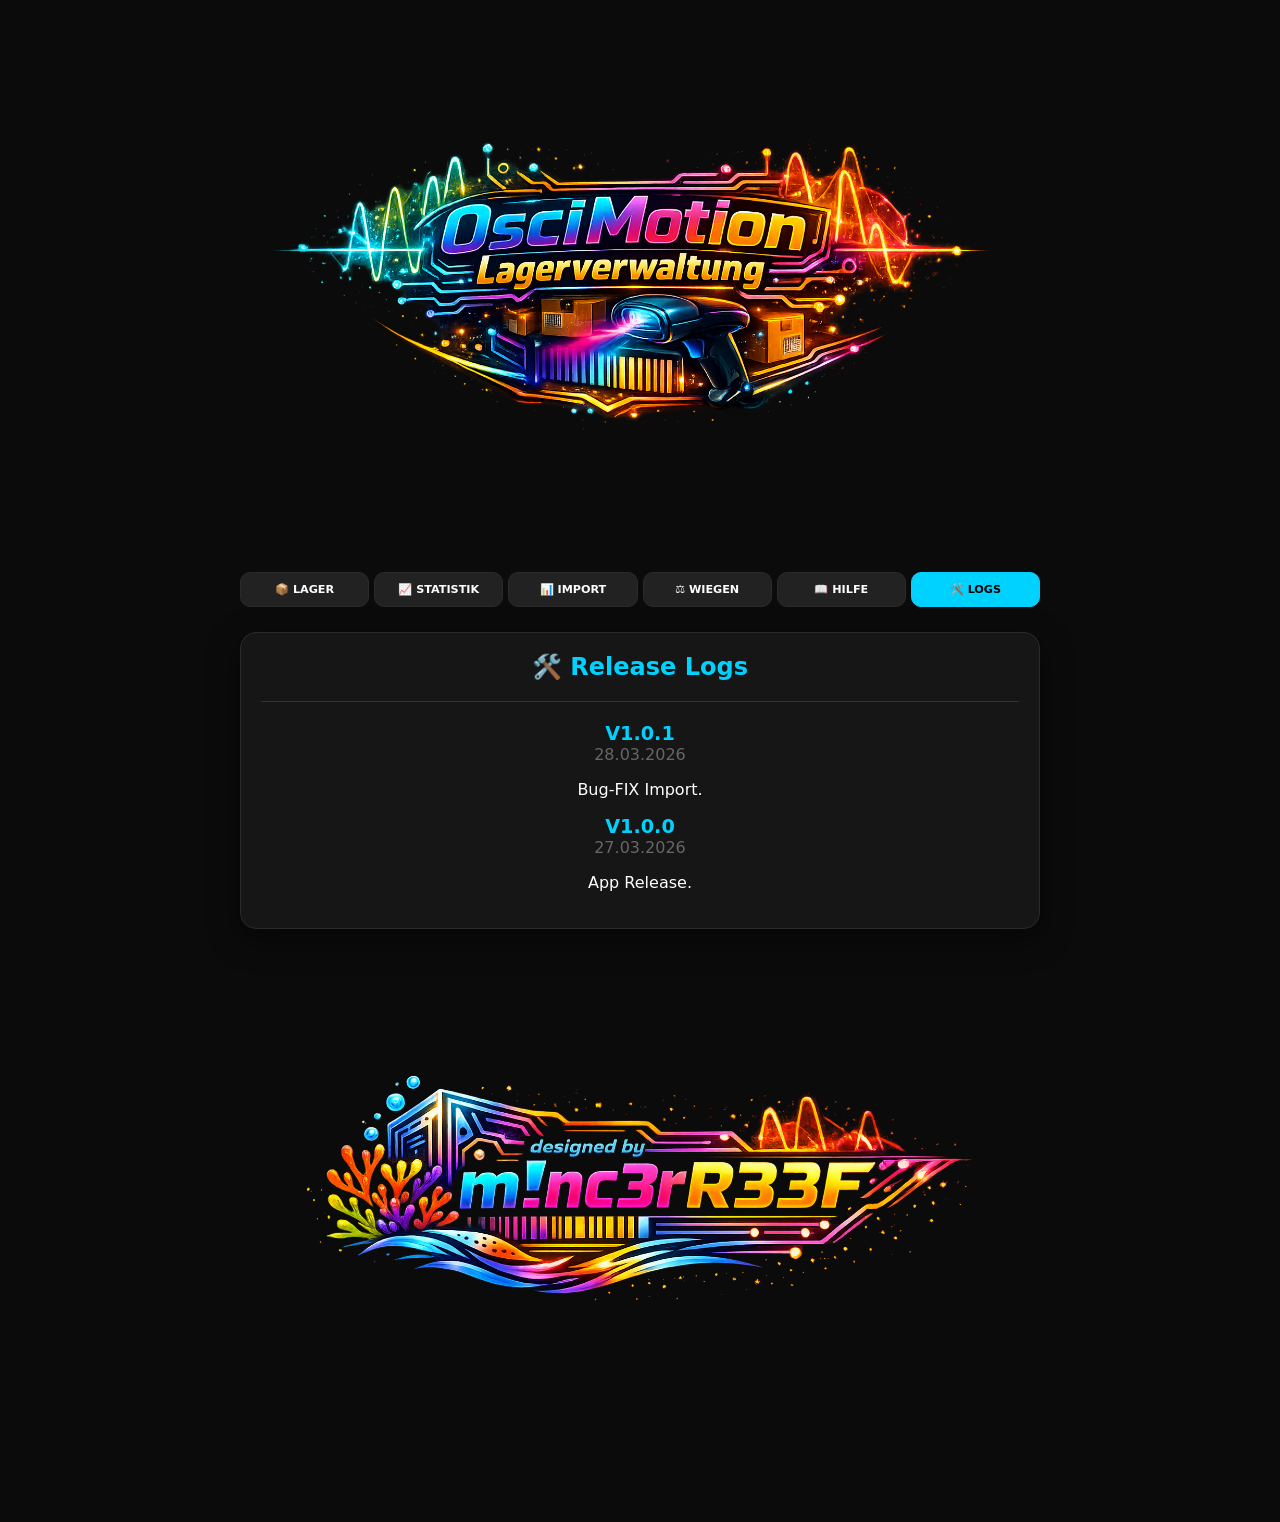
<file: osci_motion_lager/changelog.html>
<!DOCTYPE html>
<html lang="de">
<head>
    <meta charset="UTF-8">
    <title>Changelog - Osci Lager</title>
    <link rel="stylesheet" href="style.css">
</head>
<body>
<div class="app-container">
    <div class="header-container"><img src="header.png" class="banner-img"></div>
    <nav class="top-nav">
        <a href="index.html" class="nav-link">📦 Lager</a>
        <a href="stats.html" class="nav-link">📈 Statistik</a>
        <a href="import.html" class="nav-link">📊 Import</a>
        <a href="measuring.html" class="nav-link">⚖️ Wiegen</a>
        <a href="handbuch.html" class="nav-link">📖 Hilfe</a>
        <a href="changelog.html" class="nav-link active">🛠️ Logs</a>
    </nav>
    <div class="cat-card" style="padding:20px; text-align:center;">
        <h2 style="color:var(--primary); margin:0;">🛠️ Release Logs</h2>
        <div style="border-top:1px solid #333; margin-top:20px; padding-top:20px;">
            <span style="font-weight:bold; font-size:1.2rem; color:var(--primary);">V1.0.1</span><br>
            <span style="color:#666;">28.03.2026</span>
            <p>Bug-FIX Import.</p>
            <span style="font-weight:bold; font-size:1.2rem; color:var(--primary);">V1.0.0</span><br>
            <span style="color:#666;">27.03.2026</span>
            <p>App Release.</p>
        </div>
    </div>
    <div class="footer-container"><img src="footer.png" class="footer-img"></div>
</div>
</body>
</html>
</file>
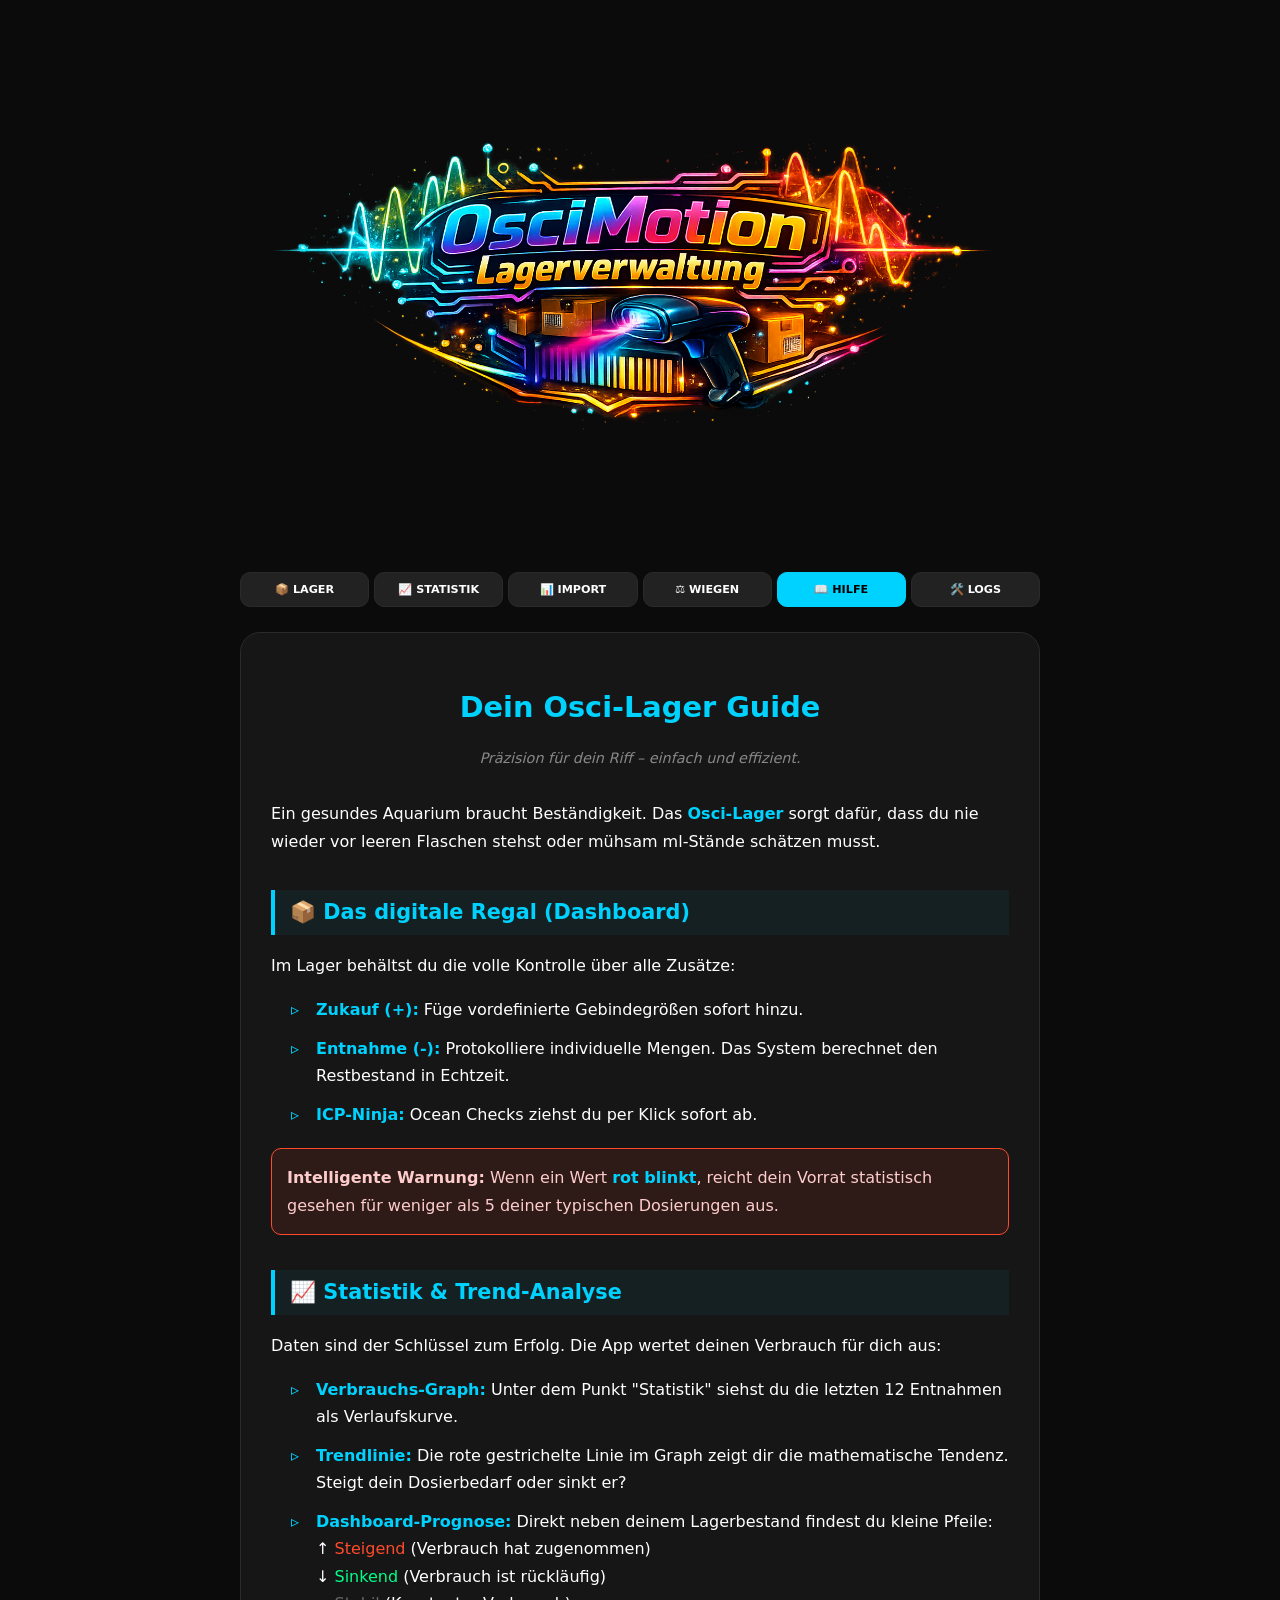
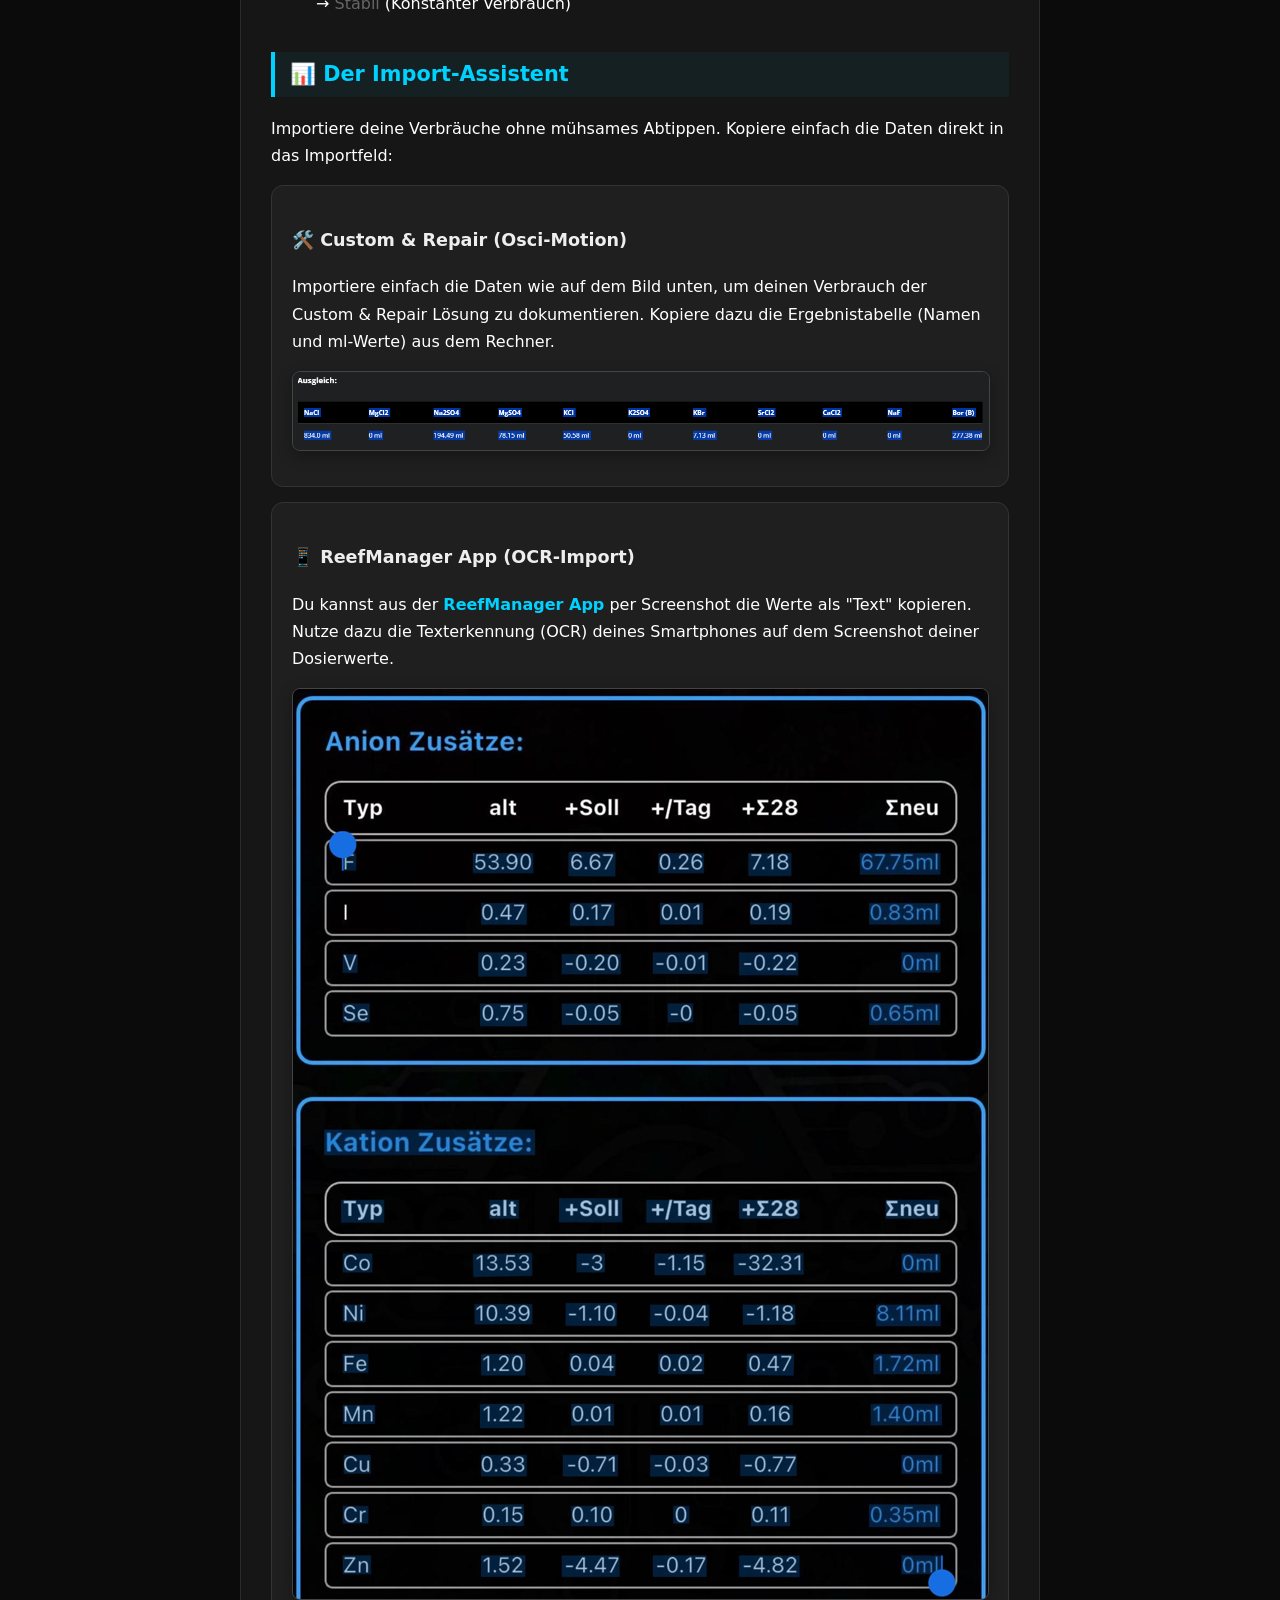
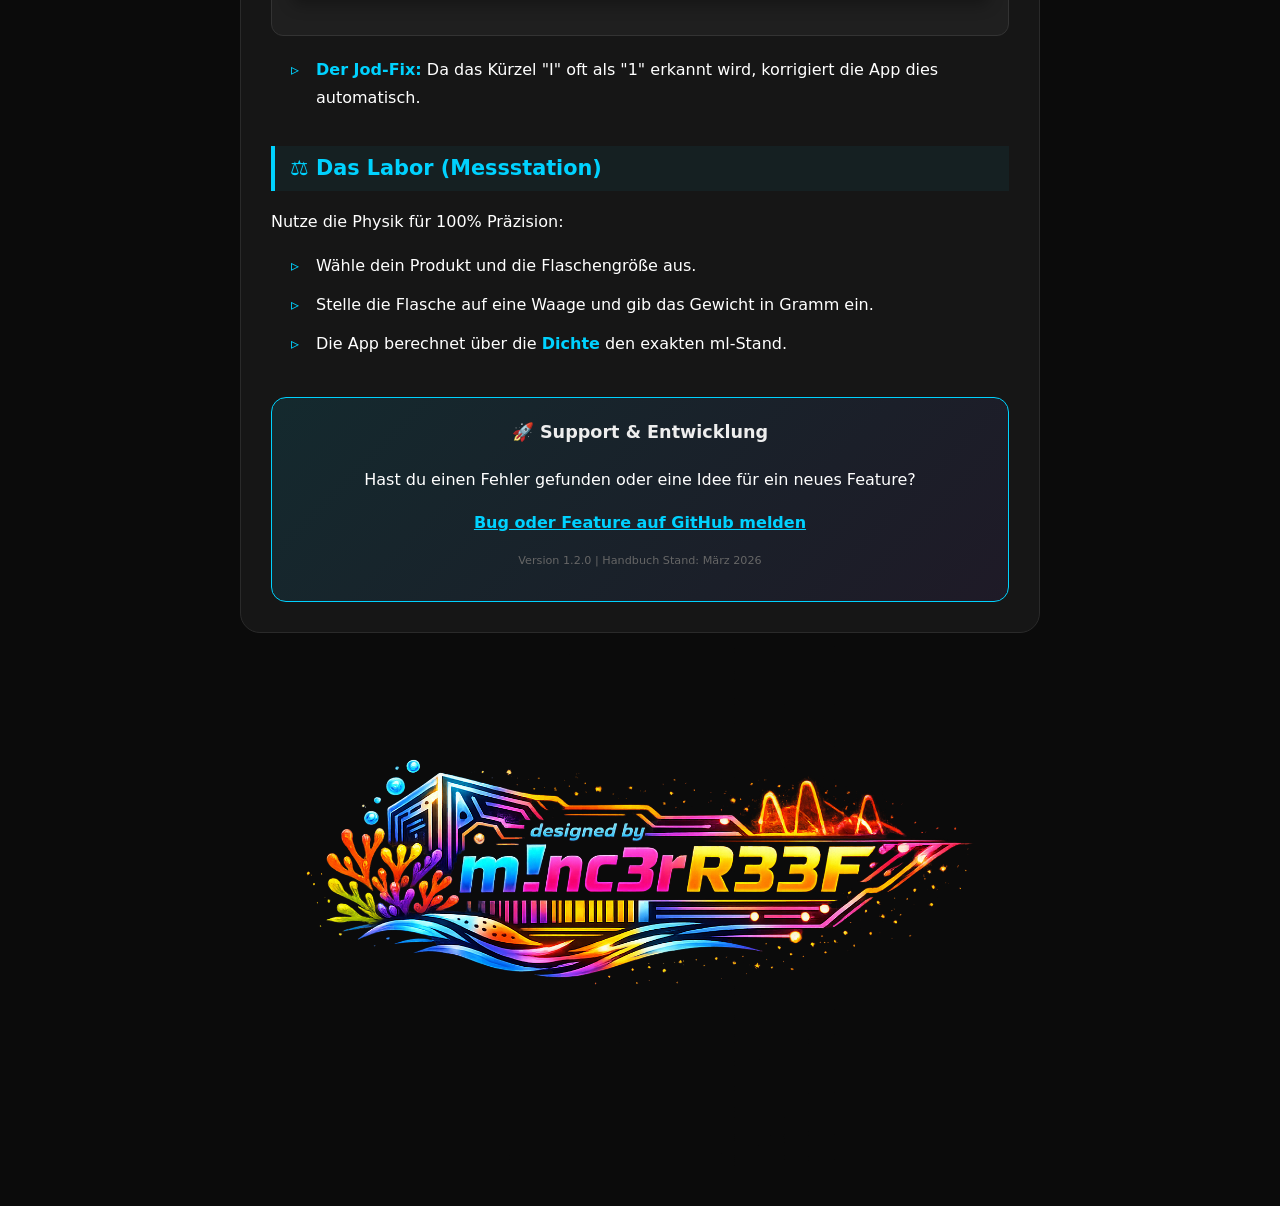
<file: osci_motion_lager/handbuch.html>
<!DOCTYPE html>
<html lang="de">
<head>
    <meta charset="UTF-8">
    <title>Handbuch - Osci-Lager Guide</title>
    <link rel="stylesheet" href="style.css">
    <style>
        /* Spezifische Handbuch-Styles */
        .manual-card { background: var(--card); padding: 30px; border-radius: 20px; width: 100%; max-width: 800px; border: 1px solid #2a2a2a; margin-top: 10px; line-height: 1.7; box-sizing: border-box; }
        h1 { color: var(--primary); font-size: 1.8rem; margin-bottom: 5px; text-align: center; }
        .subtitle { text-align: center; color: #888; margin-bottom: 30px; font-style: italic; font-size: 0.9rem; }
        h2 { color: var(--primary); border-left: 4px solid var(--primary); padding-left: 15px; margin-top: 35px; font-size: 1.3rem; background: rgba(0, 210, 255, 0.05); padding-top: 5px; padding-bottom: 5px; }
        h3 { color: #eee; margin-top: 20px; font-size: 1.1rem; }
        ul { padding-left: 20px; list-style-type: none; }
        li { margin-bottom: 12px; position: relative; padding-left: 25px; }
        li::before { content: '▹'; position: absolute; left: 0; color: var(--primary); font-weight: bold; }
        .hl { color: var(--primary); font-weight: bold; }
        
        .warn-box { background: rgba(255, 75, 43, 0.1); border: 1px solid #ff4b2b; padding: 15px; border-radius: 10px; color: #ffcccc; margin: 20px 0; }
        
        .feature-item { background: #1f1f1f; padding: 20px; border-radius: 12px; border: 1px solid #333; margin-top: 15px; overflow: hidden; box-sizing: border-box; }
        .feature-item img { 
            max-width: 100%; 
            height: auto; 
            display: block; 
            border-radius: 8px; 
            border: 1px solid #444; 
            margin: 15px 0;
            box-shadow: 0 5px 15px rgba(0,0,0,0.3);
        }

        .bug-section { background: linear-gradient(135deg, rgba(0, 210, 255, 0.1), rgba(103, 58, 183, 0.1)); border: 1px solid var(--primary); padding: 20px; border-radius: 15px; margin-top: 40px; text-align: center; }
    </style>
</head>
<body>
<div class="app-container">
    <div class="header-container"><img src="header.png" class="banner-img"></div>
    
    <!-- EINHEITLICHE NAVIGATION -->
    <nav class="top-nav">
        <a href="index.html" class="nav-link">📦 Lager</a>
        <a href="stats.html" class="nav-link">📈 Statistik</a>
        <a href="import.html" class="nav-link">📊 Import</a>
        <a href="measuring.html" class="nav-link">⚖️ Wiegen</a>
        <a href="handbuch.html" class="nav-link active">📖 Hilfe</a>
        <a href="changelog.html" class="nav-link">🛠️ Logs</a>
    </nav>

    <div class="manual-card">
        <h1>Dein Osci-Lager Guide</h1>
        <p class="subtitle">Präzision für dein Riff – einfach und effizient.</p>

        <p>Ein gesundes Aquarium braucht Beständigkeit. Das <span class="hl">Osci-Lager</span> sorgt dafür, dass du nie wieder vor leeren Flaschen stehst oder mühsam ml-Stände schätzen musst.</p>

        <h2>📦 Das digitale Regal (Dashboard)</h2>
        <p>Im Lager behältst du die volle Kontrolle über alle Zusätze:</p>
        <ul>
            <li><span class="hl">Zukauf (+):</span> Füge vordefinierte Gebindegrößen sofort hinzu.</li>
            <li><span class="hl">Entnahme (-):</span> Protokolliere individuelle Mengen. Das System berechnet den Restbestand in Echtzeit.</li>
            <li><span class="hl">ICP-Ninja:</span> Ocean Checks ziehst du per Klick sofort ab.</li>
        </ul>

        <div class="warn-box">
            <strong>Intelligente Warnung:</strong> Wenn ein Wert <span class="hl">rot blinkt</span>, reicht dein Vorrat statistisch gesehen für weniger als 5 deiner typischen Dosierungen aus.
        </div>

        <h2>📈 Statistik & Trend-Analyse</h2>
        <p>Daten sind der Schlüssel zum Erfolg. Die App wertet deinen Verbrauch für dich aus:</p>
        <ul>
            <li><span class="hl">Verbrauchs-Graph:</span> Unter dem Punkt "Statistik" siehst du die letzten 12 Entnahmen als Verlaufskurve.</li>
            <li><span class="hl">Trendlinie:</span> Die rote gestrichelte Linie im Graph zeigt dir die mathematische Tendenz. Steigt dein Dosierbedarf oder sinkt er?</li>
            <li><span class="hl">Dashboard-Prognose:</span> Direkt neben deinem Lagerbestand findest du kleine Pfeile:
                <br>↑ <span style="color:var(--danger)">Steigend</span> (Verbrauch hat zugenommen)
                <br>↓ <span style="color:var(--success)">Sinkend</span> (Verbrauch ist rückläufig)
                <br>→ <span style="color:#666">Stabil</span> (Konstanter Verbrauch)
            </li>
        </ul>

        <h2>📊 Der Import-Assistent</h2>
        <p>Importiere deine Verbräuche ohne mühsames Abtippen. Kopiere einfach die Daten direkt in das Importfeld:</p>
        
        <div class="feature-item">
            <h3>🛠️ Custom & Repair (Osci-Motion)</h3>
            <p>Importiere einfach die Daten wie auf dem Bild unten, um deinen Verbrauch der Custom & Repair Lösung zu dokumentieren. Kopiere dazu die Ergebnistabelle (Namen und ml-Werte) aus dem Rechner.</p>
            <img src="import cr osci.png" alt="Osci Import">
        </div>

        <div class="feature-item">
            <h3>📱 ReefManager App (OCR-Import)</h3>
            <p>Du kannst aus der <span class="hl">ReefManager App</span> per Screenshot die Werte als "Text" kopieren. Nutze dazu die Texterkennung (OCR) deines Smartphones auf dem Screenshot deiner Dosierwerte.</p>
            <img src="Import RM.png" alt="ReefManager Import">
        </div>

        <ul style="margin-top: 20px;">
            <li><span class="hl">Der Jod-Fix:</span> Da das Kürzel "I" oft als "1" erkannt wird, korrigiert die App dies automatisch.</li>
        </ul>

        <h2>⚖️ Das Labor (Messstation)</h2>
        <p>Nutze die Physik für 100% Präzision:</p>
        <ul>
            <li>Wähle dein Produkt und die Flaschengröße aus.</li>
            <li>Stelle die Flasche auf eine Waage und gib das Gewicht in Gramm ein.</li>
            <li>Die App berechnet über die <span class="hl">Dichte</span> den exakten ml-Stand.</li>
        </ul>

        <div class="bug-section">
            <h3 style="margin-top: 0; justify-content: center; display: flex;">🚀 Support & Entwicklung</h3>
            <p>Hast du einen Fehler gefunden oder eine Idee für ein neues Feature?</p>
            <a href="https://github.com/mwolf269-droid/osci-lager-repo/issues" target="_blank" style="color:var(--primary); font-weight:bold; text-decoration: underline;">
                Bug oder Feature auf GitHub melden
            </a>
            <p style="margin-top: 15px; font-size: 0.7rem; color: #666;">Version 1.2.0 | Handbuch Stand: März 2026</p>
        </div>
    </div>

    <div class="footer-container"><img src="footer.png" class="footer-img"></div>
</div>
</body>
</html>
</file>
<file: osci_motion_lager/style.css>
:root { 
    --primary: #00d2ff; --bg: #0b0b0b; --card: #161616; --text: #ffffff; 
    --border: #2a2a2a; --success: #00ff88; --danger: #ff4b2b; --cat-bg: #1f1f1f;
}

body { 
    font-family: 'Segoe UI', system-ui, sans-serif; background: var(--bg); 
    color: var(--text); margin: 0; padding: 15px; display: flex; 
    flex-direction: column; align-items: center; 
}

.app-container { width: 100%; max-width: 800px; box-sizing: border-box; }

/* HEADER / FOOTER */
.header-container, .footer-container { width: 100%; text-align: center; margin-bottom: 20px; }
.banner-img, .footer-img { width: 100%; max-width: 800px; height: auto; border-radius: 16px; }

/* NAVIGATION */
.top-nav { display: flex; gap: 5px; justify-content: center; margin-bottom: 25px; width: 100%; flex-wrap: wrap; }
.nav-link { 
    color: #fff; text-decoration: none; font-size: 0.7rem; font-weight: 600; 
    padding: 10px 5px; background: #222; border-radius: 10px; border: 1px solid var(--border); 
    flex: 1; min-width: 85px; text-align: center; text-transform: uppercase; transition: 0.2s;
}
.nav-link.active { background: var(--primary); color: #000; border-color: var(--primary); }

/* STATUS ANZEIGE RECHTS */
.status-bar { 
    font-size: 0.7rem; color: var(--success); text-align: right; /* Nach Rechts verschoben */
    margin-bottom: 12px; width: 100%; opacity: 0.8; font-weight: bold; 
}

/* CARDS */
.cat-card, .section-card { 
    background: var(--card); border-radius: 16px; border: 1px solid var(--border); 
    margin-bottom: 20px; width: 100%; box-sizing: border-box; overflow: hidden;
    box-shadow: 0 10px 30px rgba(0,0,0,0.5);
}

.cat-header, .section-header { 
    background: var(--cat-bg); color: var(--primary); font-weight: bold; 
    padding: 14px 18px; font-size: 0.85rem; text-transform: uppercase; 
    border-bottom: 1px solid var(--border);
}

/* EINGABEFELDER DARKMODE */
select, input, textarea { 
    width: 100%; padding: 14px; background-color: #000 !important; 
    border: 1px solid #333 !important; border-radius: 10px; 
    color: #fff !important; font-size: 1rem; box-sizing: border-box; 
    outline: none; appearance: none;
}
textarea:focus, input:focus, select:focus { border-color: var(--primary) !important; }

/* DASHBOARD GRID */
table { width: 100%; border-collapse: collapse; }
.prod-row { 
    display: grid; grid-template-columns: 1fr 110px 50px 50px; 
    align-items: center; padding: 12px 18px; border-bottom: 1px solid #222; gap: 10px; cursor: pointer;
}
.td-name { display: flex; align-items: center; gap: 10px; overflow: hidden; }
.prod-link { color: #eee; font-weight: 500; font-size: 0.95rem; }
.shop-btn { font-size: 0.6rem; color: #666; text-decoration: none; border: 1px solid #333; padding: 3px 6px; border-radius: 5px; text-transform: uppercase; }

.td-stand { 
    text-align: right; border-right: 1px solid #252525; padding-right: 10px;
    display: flex; flex-direction: column; align-items: flex-end;
}
.stock-val-container { display: flex; align-items: center; gap: 5px; }
.stock-val { font-weight: 700; color: var(--primary); font-size: 1rem; }
.avg-info { font-size: 0.6rem; color: #555; }

/* BUTTONS */
.btn-sm { border: none; height: 40px; width: 100%; border-radius: 10px; color: white; cursor: pointer; font-size: 1.2rem; font-weight: bold; }
.btn-plus { background: #1a1a1a; border: 1px solid var(--success); color: var(--success) !important; }
.btn-minus { background: #1a1a1a; border: 1px solid var(--danger); color: var(--danger) !important; }

/* MODALS & BIG BUTTONS */
.modal-overlay { position: fixed; inset: 0; background: rgba(0,0,0,0.95); display: none; justify-content: center; align-items: center; z-index: 2000; }
.modal-content { background: #111; padding: 30px; border-radius: 20px; border: 1px solid var(--primary); width: 85%; max-width: 400px; text-align: center; }

.big-btn { 
    width: 100%; padding: 16px; border: none; border-radius: 12px; 
    font-weight: bold; cursor: pointer; text-transform: uppercase; letter-spacing: 1px;
}
.btn-blue { background: linear-gradient(135deg, #0072ff, #00d2ff); color: white; }
.btn-red { background: linear-gradient(135deg, #ff4b2b, #ff0000); color: white; }

/* HISTORIE / LOGS */
.history-row { display: none; background: #0f0f0f; }
.history-row.active { display: table-row; }
.history-container { display: flex; gap: 8px; flex-wrap: wrap; padding: 15px; border-left: 4px solid var(--primary); margin: 10px; background: #1a1a1a; border-radius: 0 8px 8px 0; }
.history-item { background: #252525; padding: 5px 10px; border-radius: 8px; font-size: 0.75rem; border: 1px solid #333; display: flex; align-items: center; gap: 6px; color: #ccc; }
.history-del { background: none; border: none; color: var(--danger); cursor: pointer; font-weight: bold; }

/* UTILS */
.trend-icon { font-size: 0.85rem; font-weight: bold; width: 14px; text-align: center; }
.trend-icon.up { color: var(--danger); }
.trend-icon.down { color: var(--success); }
.trend-icon.stable { color: #444; }
@keyframes blink-red { 0%, 100% { opacity: 1; color: var(--danger); } 50% { opacity: 0.3; color: var(--danger); } }
.low-stock { animation: blink-red 1.5s infinite; font-weight: bold; }
</file>
